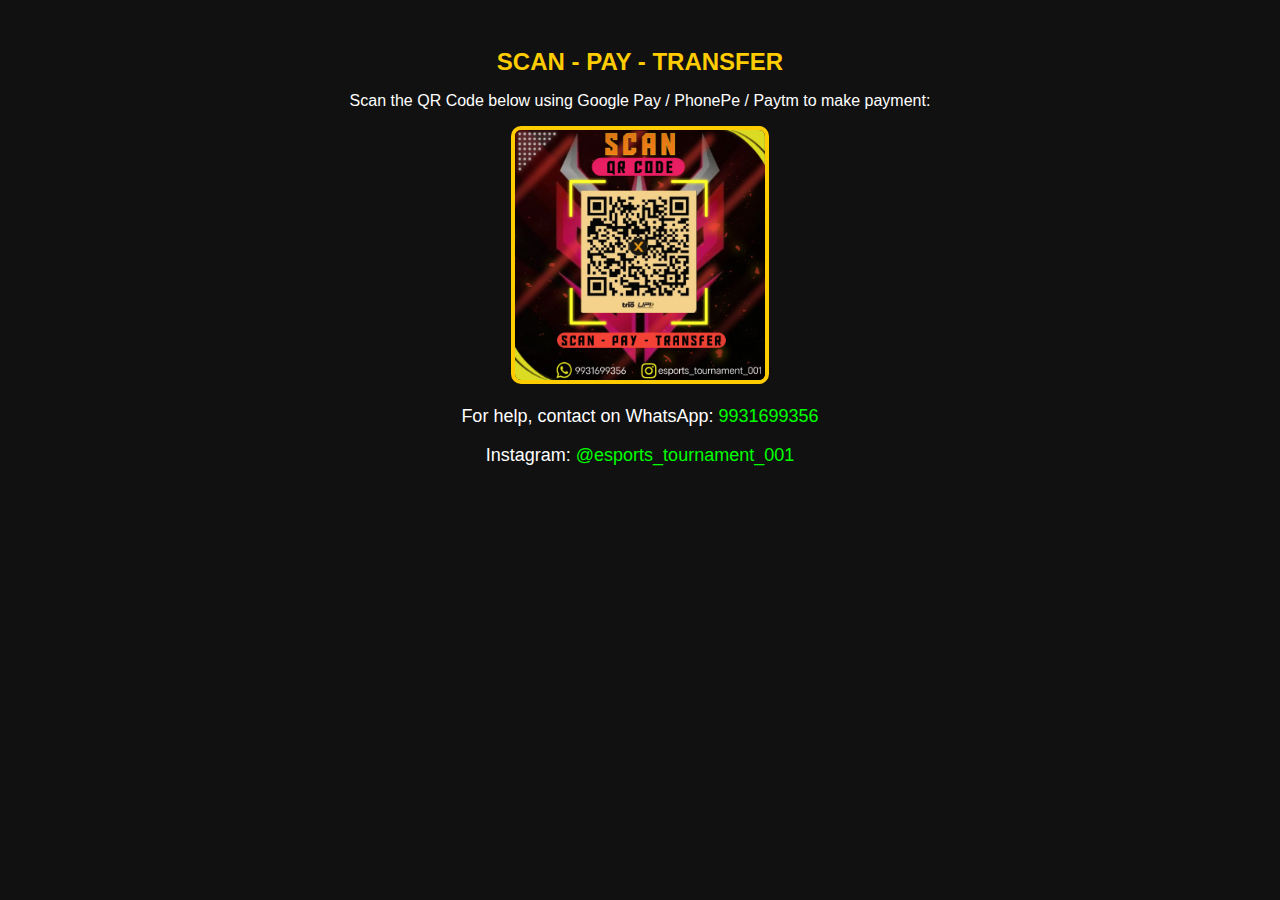
<file: tut.html>
<!DOCTYPE html>
<html>
<head>
  <title>Scan to Pay</title>
  <meta name="viewport" content="width=device-width, initial-scale=1.0">
  <style>
    body {
      text-align: center;
      font-family: Arial, sans-serif;
      background: #111;
      color: white;
      padding: 20px;
    }

    img {
      width: 250px;
      border: 4px solid #ffcc00;
      border-radius: 10px;
    }

    .highlight {
      color: #ffcc00;
      font-size: 24px;
      margin-top: 20px;
    }

    .contact {
      margin-top: 10px;
      font-size: 18px;
    }

    .contact a {
      color: #0f0;
      text-decoration: none;
    }
  </style>
</head>
<body>

  <h1 class="highlight">SCAN - PAY - TRANSFER</h1>

  <p>Scan the QR Code below using Google Pay / PhonePe / Paytm to make payment:</p>

  <img src="html 2 image.jpg" alt="Scan to Pay QR Code">

  <div class="contact">
    <p>For help, contact on WhatsApp: <a href="https://wa.me/919931699356" target="_blank">9931699356</a></p>
    <p>Instagram: <a href="https://instagram.com/esports_tournament_001" target="_blank">@esports_tournament_001</a></p>
  </div>

</body>
</html>
</file>
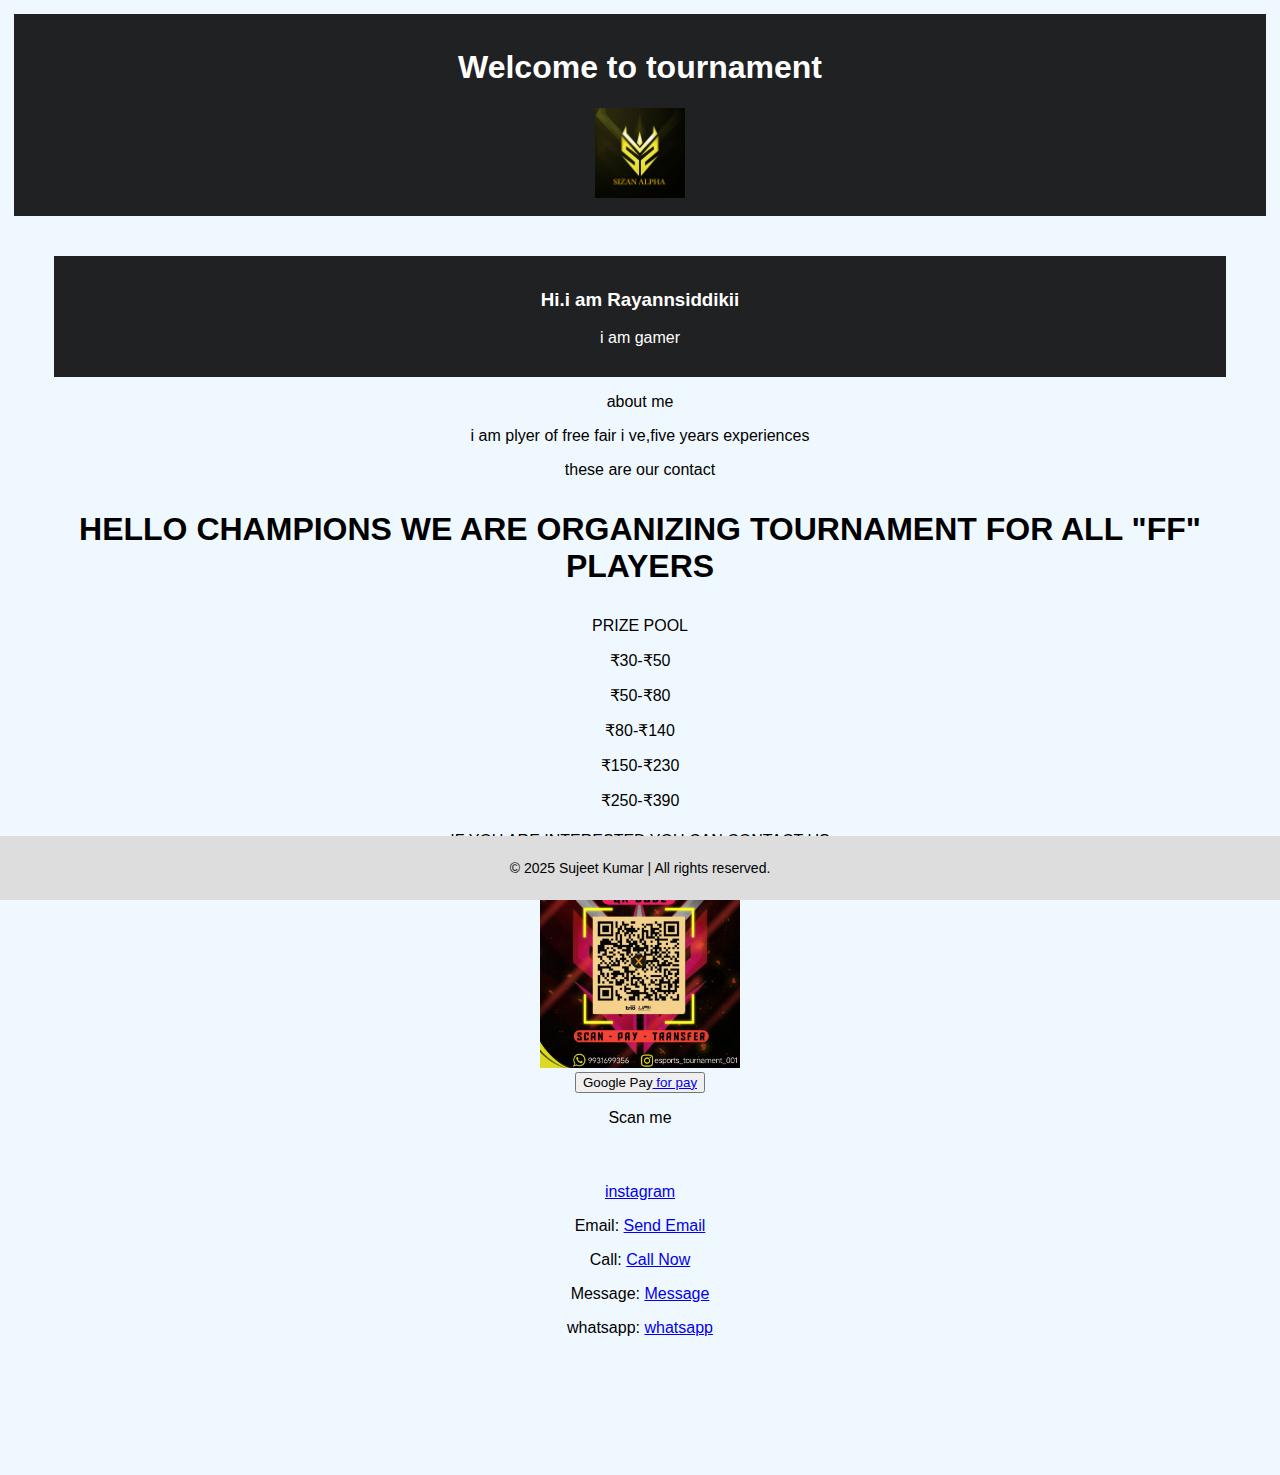
<file: tut4.html>
<!DOCTYPE html>
<html lang="en">
<head>
    <meta charset="UTF-8">
    <meta name="viewport" content="width=device-width, initial-scale=1.0">
    <meta name="decription" content="this is decription"> 
    <meta name="keywords" content="html toturials,web develoment"> 
    <meta name="robots" content="INDEX, FLLOW"> 
    <title>turnament  </title>
    <script src="index.js"></script>
</head>
<body>
  <!DOCTYPE html>
  <html lang="en">
  <head>
    <meta charset="UTF-8" />
    <meta name="viewport" content="width=device-width, initial-scale=1.0" />
    <title>My First Website</title>
    <style>
      body {
        font-family: Arial, sans-serif;
        text-align: center;
        background-color: #f0f8ff;
        margin: 0;
        padding: 0;
      }
      header {
        background-color: #1f2122;
        color: white;
        padding: 14px;
      }
      main {
        padding: 40px;
      }
      footer {
        background-color: #ddd;
        padding: 10px;
        font-size: 14px;
        position: fixed;
        bottom: 0;
        left: 0;
        right:0;
      }
      
  body {
    font-family: Arial, sans-serif;
    padding: 14px;
    margin: 0;
  }

  .box {
    background-color: #4CAF50;
    color: white;
    padding: 20px;
    text-align: center;
    font-size: 20px;
  }

  /* Mobile screen */
  @media (max-width: 600px) {
    .box {
      background-color: #2196F3;
      font-size: 18px;
    }
  }

  /* Tablet screen */
  @media (min-width: 601px) and (max-width: 1024px) {
    .box {
      background-color: #f44336;
      font-size: 22px;
    }
  }

  /* Laptop/Desktop */
  @media (min-width: 1025px) {
    .box {
      background-color: #4CAF50;
      font-size: 24px;
    }
  }
</style>

    </style>
  </head>
  <body>
    <header>
      <h1>Welcome  to tournament</h1>
      <img src="html emeg.jpg" alt="turnament" width="90" haight="100" />
       </header>
  
    <main>
     <HEADER>
      <h3>Hi.i am Rayannsiddikii</h3>
       <p> i am gamer</p>
    </HEADER>
       <p>about me</P>
        <P>i am plyer of free  fair i ve,five years experiences</p></div>
       <div><p>these are our contact</p></div>
        <h1><p align="center">HELLO CHAMPIONS WE ARE ORGANIZING TOURNAMENT FOR ALL "FF" PLAYERS </p></h1>

<h3></h3>PRIZE POOL

<p >₹30-₹50</p>

<p >₹50-₹80</p>

<p>₹80-₹140</p>

<p>₹150-₹230</p>

<p>₹250-₹390</p>
<h1></h1>IF YOU ARE INTERESTED YOU CAN CONTACT US  </h1><br><br>
      <img src="html 2 image.jpg" alt="QR Cord" width="200" haight="100"/><br>
  <button> Google Pay<a href="tut.html"> for pay</a><br> </button>
</a>

</a>

     <p>Scan me</p> 

 </main>
        <a href="https://www.instagram.com/esports_tournament_001/?hl=en"> instagram</a><br>
      <!-- Email Link -->
  <p>Email: <a href="rayyansiddiquee070@dpsgaya.com">Send Email</a></p>

  <!-- Phone Call Link -->
  <p>Call: <a href="tel:+91 99316 99356">Call Now</a></p>
  <!-- SMS Message -->
  <p>Message: <a href="tel:+91 8102592826">Message</a></p>
  <!-- SMS Message Link -->
   <p>whatsapp: <a href="sms:+919931699356">whatsapp</a></p>
 <br><br>



  
    <br><br><br><br> <footer class="footer">
    <p>  &copy; 2025 Sujeet Kumar | All rights reserved.</p>
    </footer>
  </body>
  </html>
</file>
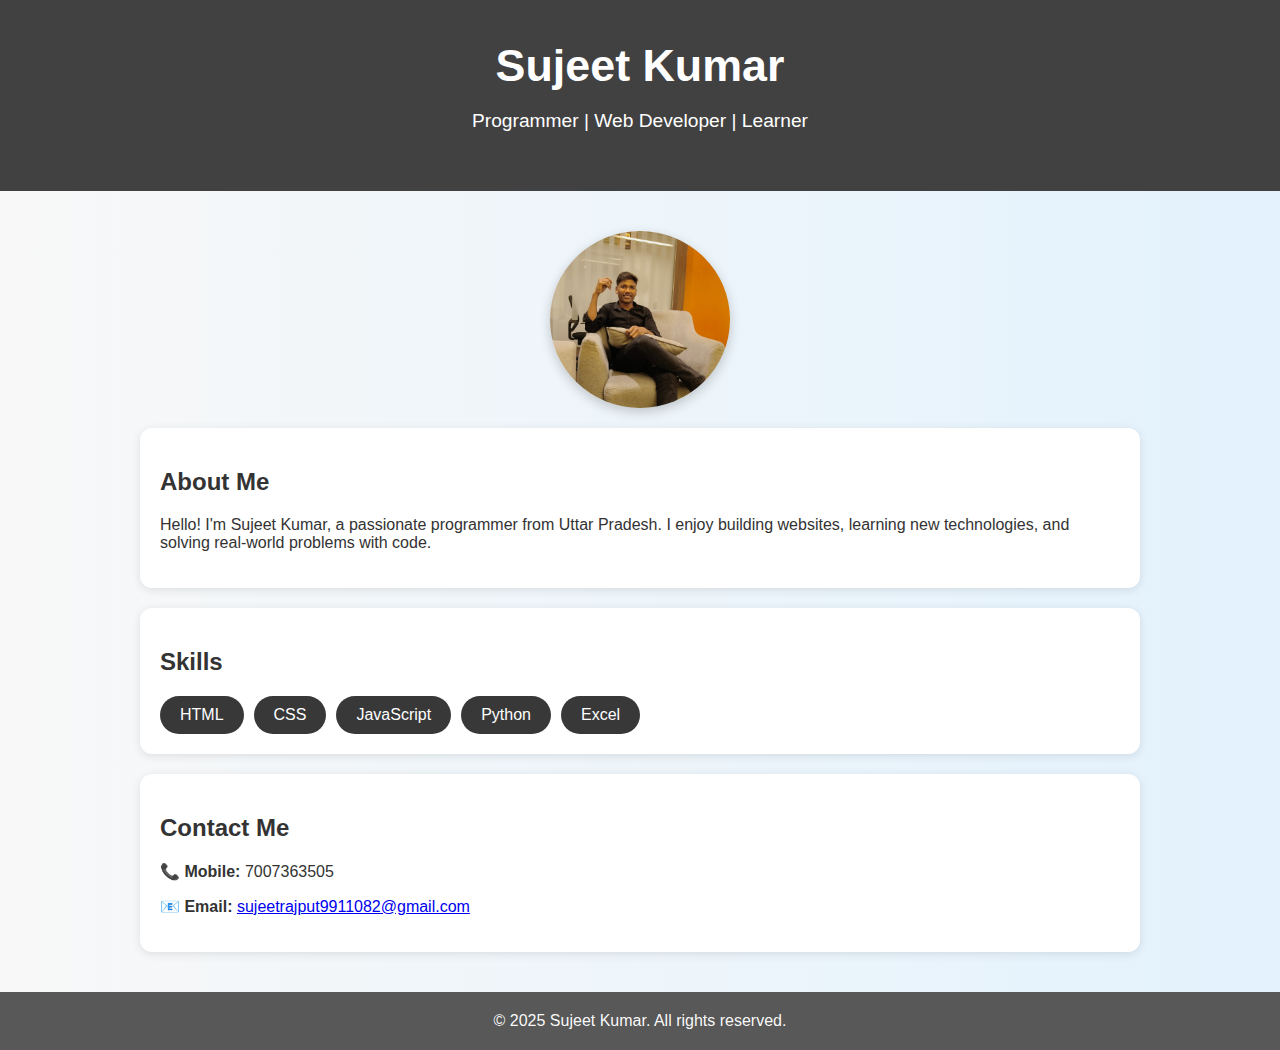
<file: tut5.html>
<!DOCTYPE html>
<html lang="en">
<head>
  <meta charset="UTF-8">
  <meta name="viewport" content="width=device-width, initial-scale=1.0">
  <title>Sujeet Kumar | Programmer Portfolio</title>
  <style>
    body {
      margin: 0;
      font-family: 'Segoe UI', sans-serif;
      background: linear-gradient(to right, #f8f8f8, #e3f2fd);
      color: #333;
    }
    header {
      background: #414141;
      color: white;
      padding: 40px 20px;
      text-align: center;
    }
    header h1 {
      margin: 0;
      font-size: 2.8em;
    }
    header p {
      font-size: 1.2em;
    }
    .container {
      max-width: 1000px;
      margin: auto;
      padding: 20px;
    }
    .profile-img {
      width: 180px;
      border-radius: 50%;
      margin: 20px auto;
      display: block;
      box-shadow: 0 4px 12px rgba(0,0,0,0.2);
    }
    .card {
      background: white;
      margin: 20px 0;
      padding: 20px;
      border-radius: 12px;
      box-shadow: 0 2px 10px rgba(0,0,0,0.1);
    }
    .skills {
      display: flex;
      flex-wrap: wrap;
      gap: 10px;
    }
    .skill {
      background: #383838;
      color: white;
      padding: 10px 20px;
      border-radius: 25px;
    }
    footer {
      background: #585858;
      color: rgba(255, 255, 255, 0.979);
      text-align: center;
      padding: 20px;
    }
    

  /* Mobile screen */
  @media (max-width: 600px) {
    .box {
      background-color: #2196F3;
      font-size: 18px;
    }
  }

  /* Tablet screen */
  @media (min-width: 601px) and (max-width: 1024px) {
    .box {
      background-color: #f44336;
      font-size: 22px;
    }
  }

  /* Laptop/Desktop */
  @media (min-width: 1025px) {
    .box {
      background-color: #4CAF50;
      font-size: 24px;
    }
  }
  </style>
</head>
<body>
  <header>
    <h1>Sujeet Kumar</h1>
    <p>Programmer | Web Developer | Learner</p>
  </header>
  
  <div class="container">
    <img src="sujeet kumar.jpg" alt="Sujeet's Photo" class="profile-img">
    
    <div class="card">
      <h2>About Me</h2>
      <p>Hello! I'm Sujeet Kumar, a passionate programmer from Uttar Pradesh. I enjoy building websites, learning new technologies, and solving real-world problems with code.</p>
    </div>

    <div class="card">
      <h2>Skills</h2>
      <div class="skills">
        <div class="skill">HTML</div>
        <div class="skill">CSS</div>
        <div class="skill">JavaScript</div>
        <div class="skill">Python</div>
        <div class="skill">Excel</div>
      </div>
    </div>

    <div class="card">
      <h2>Contact Me</h2>
      <p><strong>📞 Mobile:</strong> 7007363505</p>
      <p><strong>📧 Email:</strong> <a href="mailto:sujeetrajput9911082@gmail.com">sujeetrajput9911082@gmail.com</a></p>
    </div>
  </div>

  <footer>
    &copy; 2025 Sujeet Kumar. All rights reserved.
  </footer>

  <script>
    // JS Example: Dynamic Welcome Message
    window.onload = function() {
      console.log("Welcome to Sujeet Kumar's Portfolio Website!");
    }
  </script>
</body>
</html>
</file>
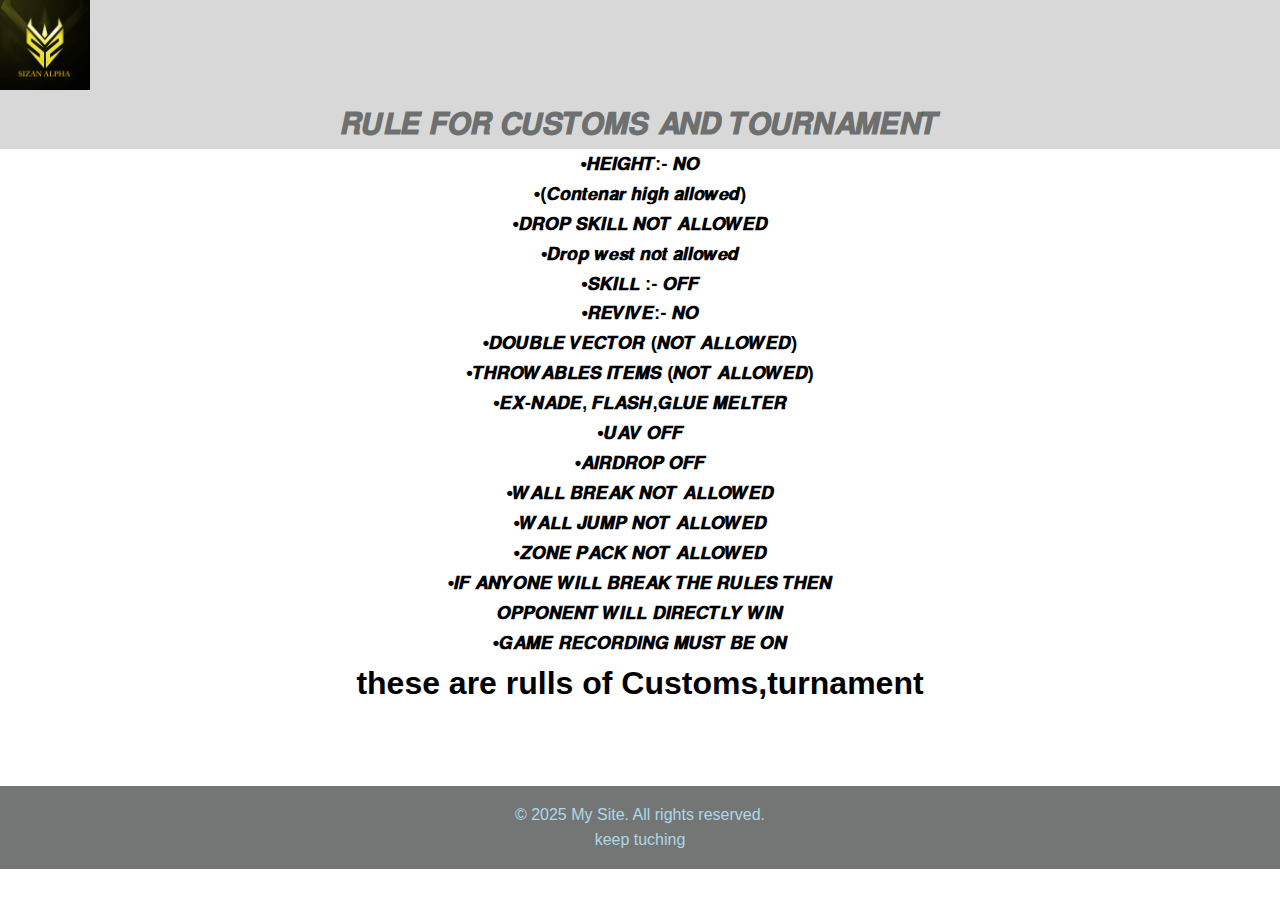
<file: web.html>
<!DOCTYPE html>
<html lang="en">
<head>
  <meta charset="UTF-8">
  <meta name="viewport" content="width=device-width, initial-scale=1.0">
  <title>SIZANALPHA.COM</title>
  <link rel="stylesheet" href="index.css">
  <style>
    p {
      color: rgb(red, green, blue)
    }
    footer{
      color: lightblue;background-color: rgba(75, 78, 78, 0.774);
    }
  </style>
</head>
<body>
<header style="color:rgba(75, 78, 78, 0.774);background-color: rgb(216, 216, 216);"> <img src="html emeg.jpg" alt="turnament" width="90" haight="100" />
   <h1 align=" center">𝙍𝙐𝙇𝙀 𝙁𝙊𝙍 𝘾𝙐𝙎𝙏𝙊𝙈𝙎 𝘼𝙉𝘿 𝙏𝙊𝙐𝙍𝙉𝘼𝙈𝙀𝙉𝙏 </h1> <h1 class="sk"></h1>
</header>
<main>

 <h3 align="center">•𝙃𝙀𝙄𝙂𝙃𝙏:- 𝙉𝙊 </h3> 

<h3 align="center">•(𝘾𝙤𝙣𝙩𝙚𝙣𝙖𝙧 𝙝𝙞𝙜𝙝 𝙖𝙡𝙡𝙤𝙬𝙚𝙙)</h3>   

<h3 align="center">•𝘿𝙍𝙊𝙋 𝙎𝙆𝙄𝙇𝙇 𝙉𝙊𝙏 𝘼𝙇𝙇𝙊𝙒𝙀𝘿 </h3>

<h3 align="center">•𝘿𝙧𝙤𝙥 𝙬𝙚𝙨𝙩 𝙣𝙤𝙩 𝙖𝙡𝙡𝙤𝙬𝙚𝙙 </h3>  

<h3 align="center">•𝙎𝙆𝙄𝙇𝙇 :- 𝙊𝙁𝙁  </h3> 

<h3 align="center">•𝙍𝙀𝙑𝙄𝙑𝙀:- 𝙉𝙊  </h3> 

<h3 align="center">•𝘿𝙊𝙐𝘽𝙇𝙀 𝙑𝙀𝘾𝙏𝙊𝙍 (𝙉𝙊𝙏 𝘼𝙇𝙇𝙊𝙒𝙀𝘿) </h3> 

<h3 align="center">•𝙏𝙃𝙍𝙊𝙒𝘼𝘽𝙇𝙀𝙎 𝙄𝙏𝙀𝙈𝙎 (𝙉𝙊𝙏 𝘼𝙇𝙇𝙊𝙒𝙀𝘿)</h3>  

<h3 align="center">•𝙀𝙓-𝙉𝘼𝘿𝙀, 𝙁𝙇𝘼𝙎𝙃,𝙂𝙇𝙐𝙀 𝙈𝙀𝙇𝙏𝙀𝙍</h3>

<h3 align="center">•𝙐𝘼𝙑 𝙊𝙁𝙁 </h3>

<h3 align="center">•𝘼𝙄𝙍𝘿𝙍𝙊𝙋 𝙊𝙁𝙁</h3>

<h3 align="center">•𝙒𝘼𝙇𝙇 𝘽𝙍𝙀𝘼𝙆 𝙉𝙊𝙏 𝘼𝙇𝙇𝙊𝙒𝙀𝘿  </h3> 

<h3 align="center">•𝙒𝘼𝙇𝙇 𝙅𝙐𝙈𝙋 𝙉𝙊𝙏 𝘼𝙇𝙇𝙊𝙒𝙀𝘿 </h3>

<h3 align="center">•𝙕𝙊𝙉𝙀 𝙋𝘼𝘾𝙆 𝙉𝙊𝙏 𝘼𝙇𝙇𝙊𝙒𝙀𝘿 </h3>

<h3 align="center">•𝙄𝙁 𝘼𝙉𝙔𝙊𝙉𝙀 𝙒𝙄𝙇𝙇 𝘽𝙍𝙀𝘼𝙆 𝙏𝙃𝙀 𝙍𝙐𝙇𝙀𝙎 𝙏𝙃𝙀𝙉 </h3><h3 align="center"> 𝙊𝙋𝙋𝙊𝙉𝙀𝙉𝙏 𝙒𝙄𝙇𝙇 𝘿𝙄𝙍𝙀𝘾𝙏𝙇𝙔 𝙒𝙄𝙉</h3>

<h3 align="center">•𝙂𝘼𝙈𝙀 𝙍𝙀𝘾𝙊𝙍𝘿𝙄𝙉𝙂 𝙈𝙐𝙎𝙏 𝘽𝙀 𝙊𝙉</h3></p>
</main>
<p>
  <h1 align="center">
    these are rulls of  Customs,turnament
  </h1>
</p><br><br><br>
 <footer>
    <p>© 2025 My Site. All rights reserved.</p>
    <p>keep tuching  </p>
  </footer>

</body>
</html>
</file>
<file: index.css>
* {
  margin: 0;
  padding: 0;
  box-sizing: border-box;
}

body {
  font-family: 'Segoe UI', sans-serif;
  line-height: 1.6;
  scroll-behavior: smooth;
}

.navbar {
  display: flex;
  justify-content: space-between;
  align-items: center;
  background: #222;
  padding: 1rem 2rem;
  color: white;
  position: sticky;
  top: 0;
  z-index: 1000;
}

.nav-links {
  list-style: none;
  display: flex;
  gap: 1.5rem;
}

.nav-links a {
  color: white;
  text-decoration: none;
  font-weight: bold;
}

.hero {
  height: 90vh;
  background: linear-gradient(rgba(0,0,0,0.6), rgba(0,0,0,0.6)),
              url('https://source.unsplash.com/1600x900/?technology') center/cover no-repeat;
  display: flex;
  align-items: center;
  justify-content: center;
  color: white;
  text-align: center;
}

.hero-text h1 {
  font-size: 3rem;
  margin-bottom: 1rem;
}

.btn {
  padding: 0.8rem 1.5rem;
  background: #ff6347;
  color: white;
  text-decoration: none;
  border-radius: 5px;
  margin-top: 1rem;
  display: inline-block;
}

.section {
  padding: 4rem 2rem;
  text-align: center;
}

.cards {
  display: flex;
  justify-content: center;
  gap: 2rem;
  margin-top: 2rem;
  flex-wrap: wrap;
}

.card {
  background: #f4f4f4;
  padding: 2rem;
  width: 200px;
  border-radius: 10px;
  box-shadow: 0 0 10px rgba(0,0,0,0.1);
  transition: transform 0.3s;
}

.card:hover {
  transform: translateY(-10px);
}

.contact form {
  max-width: 500px;
  margin: 2rem auto;
  display: flex;
  flex-direction: column;
  gap: 1rem;
}

input, textarea {
  padding: 1rem;
  border: 1px solid #ccc;
  border-radius: 5px;
}

button {
  padding: 1rem;
  background: #222;
  color: white;
  border: none;
  cursor: pointer;
  border-radius: 5px;
}

footer {
  text-align: center;
  padding: 1rem;
  background: #222;
  color: white;
}
</file>
